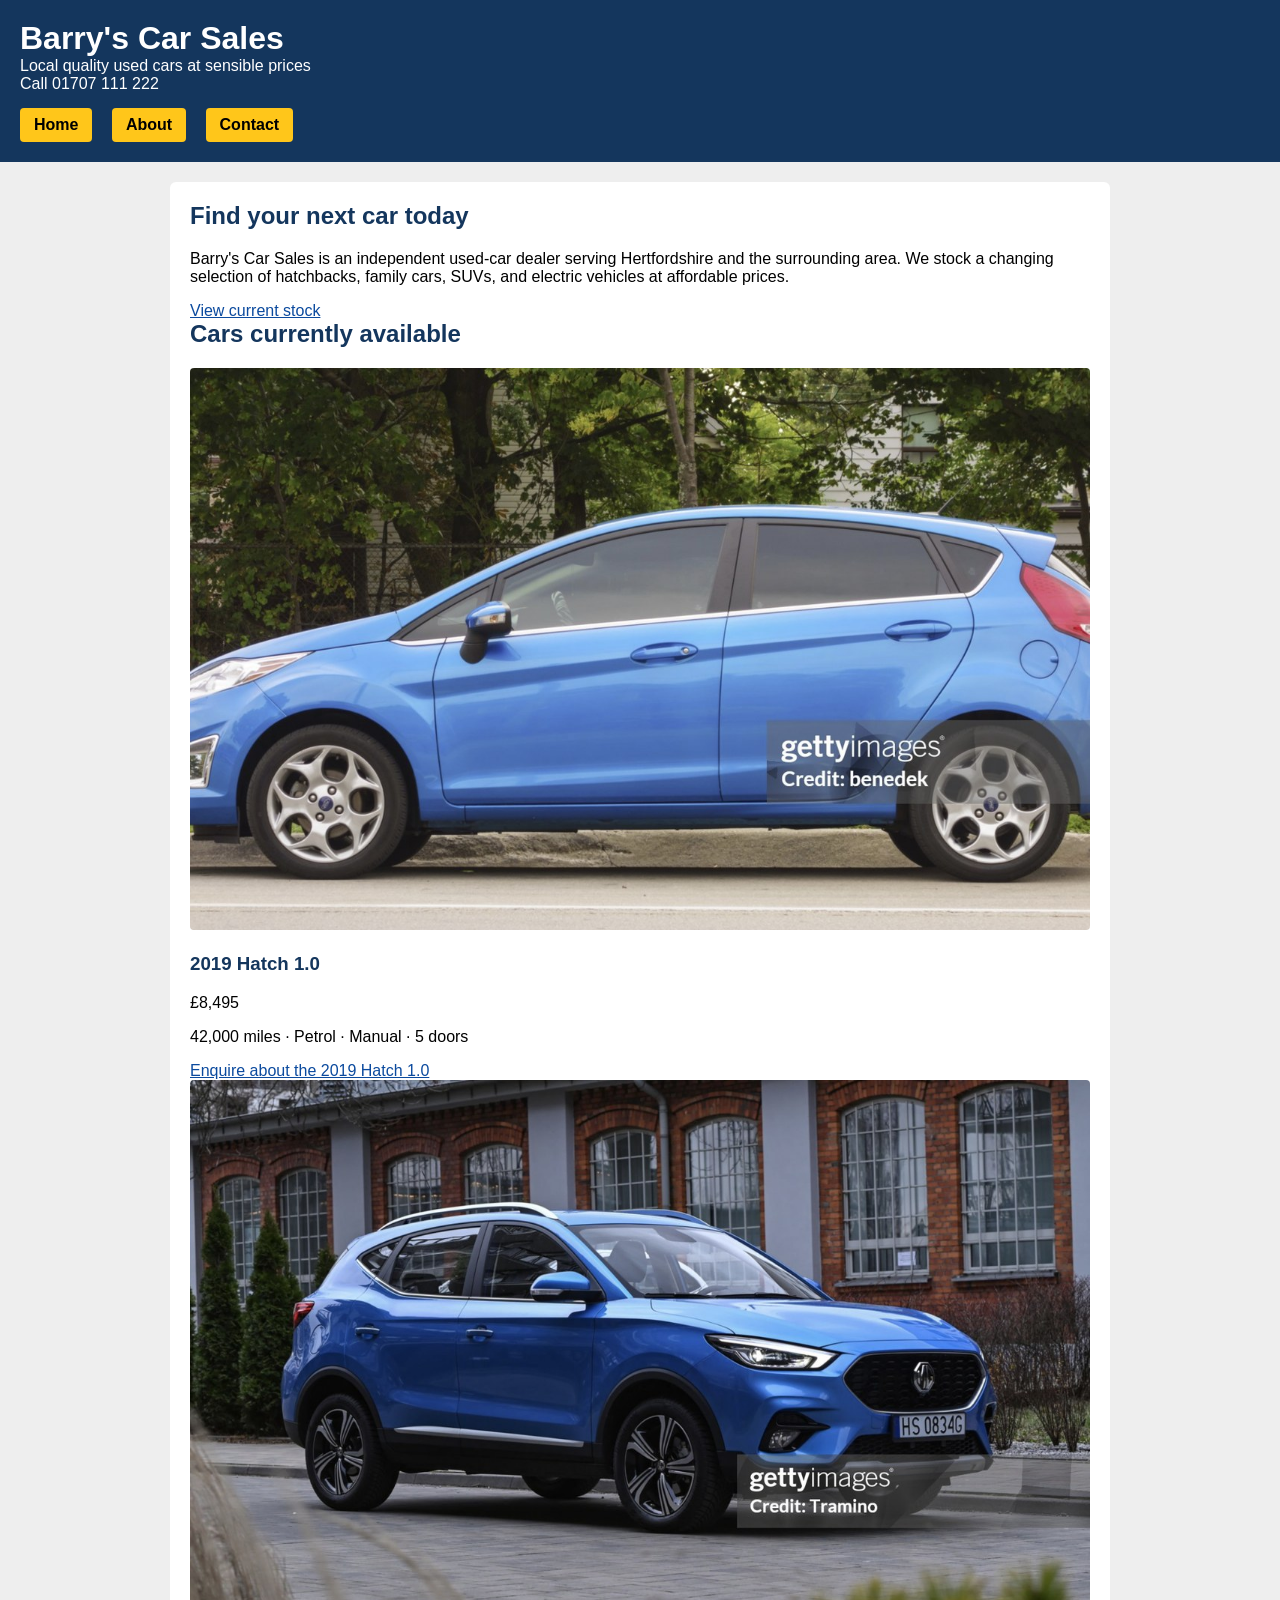
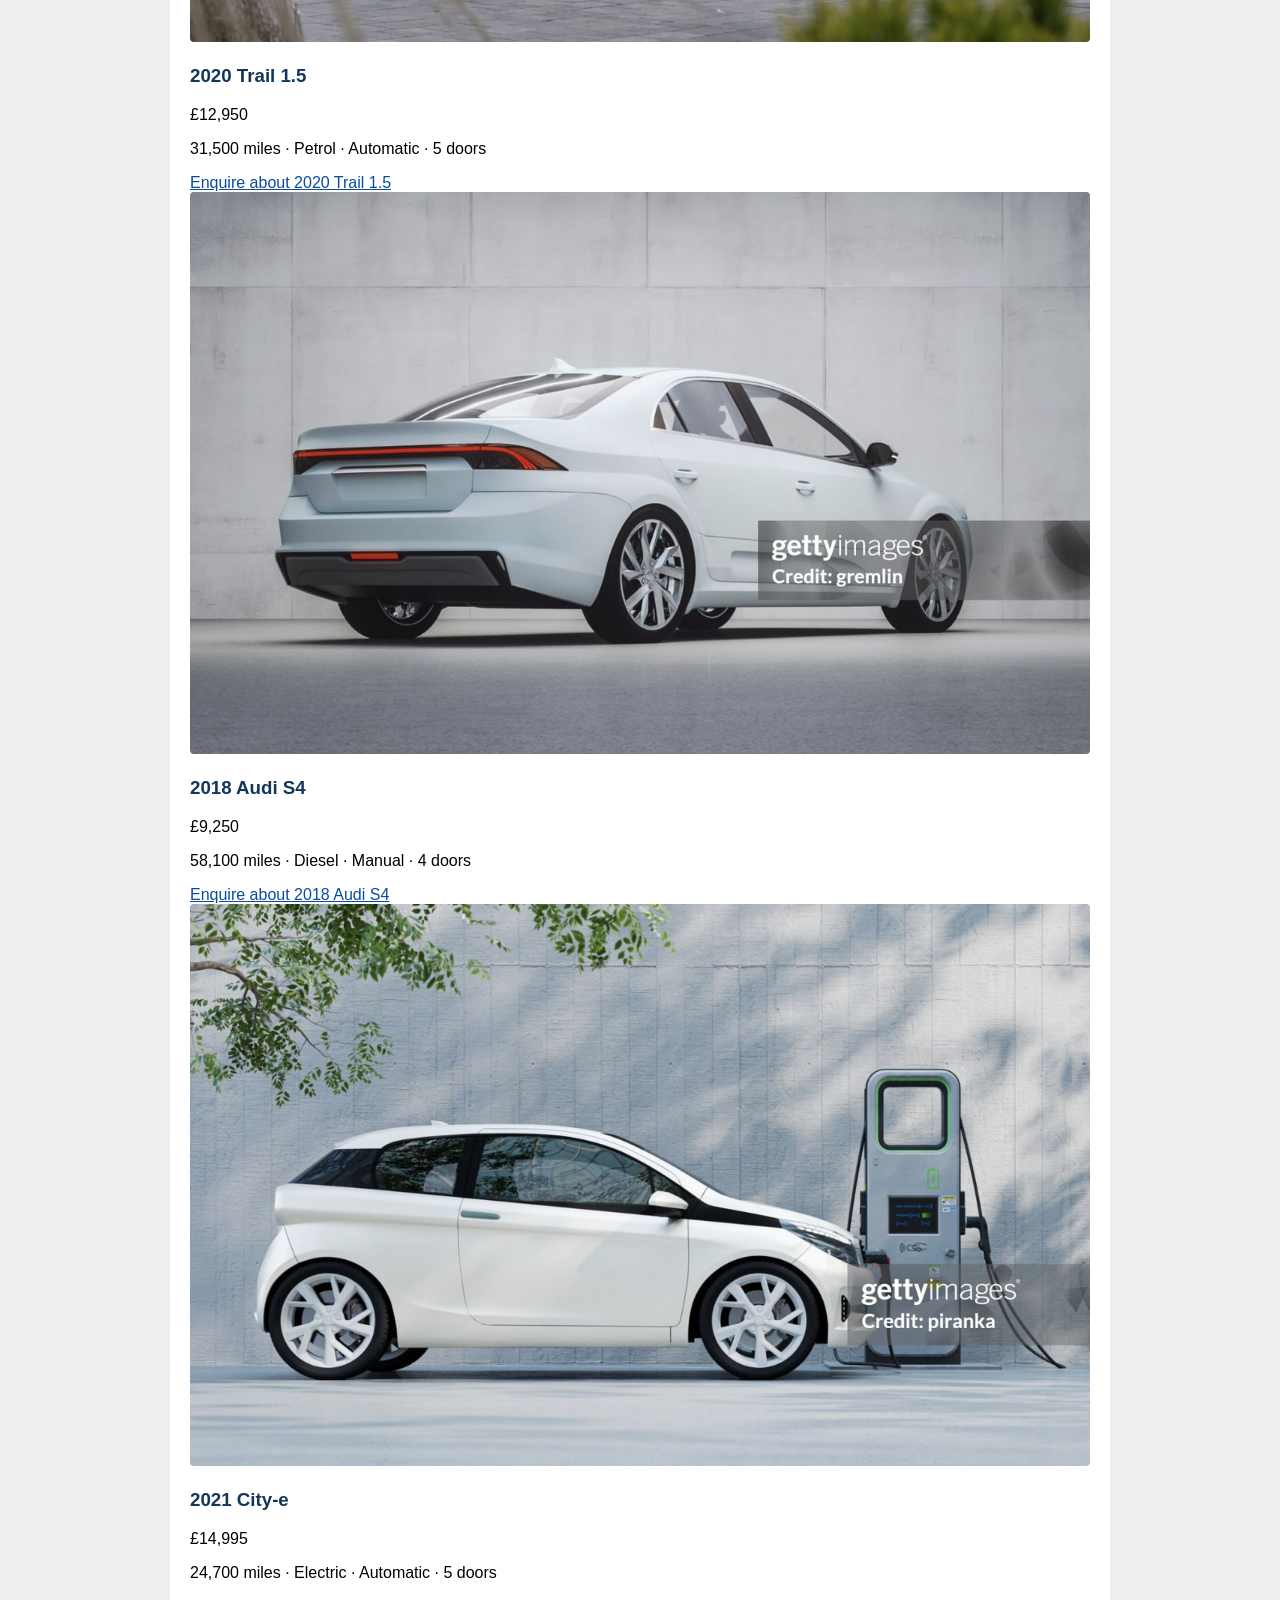
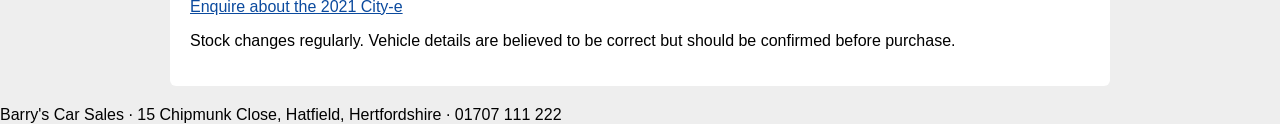
<file: barrys_car_sales/index.html>
<!DOCTYPE html>
<html lang="en">
<head>
    <meta charset="utf-8">
    <title>Barry's Car Sales</title>
    <link rel="stylesheet" href="styles.css">
    <script src="script.js" defer></script>
</head>
<body>
<header>
    <div>
        <div>
            <h1>Barry's Car Sales</h1>
            <div>Local quality used cars at sensible prices</div>
        </div>
        <div>Call 01707 111 222</div>
    </div>
    <nav>
        <a href="index.html">Home</a>
        <a href="about.html">About</a>
        <a href="enquiry.html">Contact</a>
    </nav>
</header>

<main>
    <section>
        <h2>Find your next car today</h2>
        <p>Barry's Car Sales is an independent used-car dealer serving Hertfordshire and the surrounding area. We stock a changing selection of hatchbacks, family cars, SUVs, and electric vehicles at affordable prices.</p>
        <a href="#cars">View current stock</a>
    </section>

    <h2 id="cars">Cars currently available</h2>

    <div>
        <div>
            <img src="hatchback.jpg" alt="Blue 2019 Hatch 1.0 hatchback, side view">
            <h3>2019 Hatch 1.0</h3>
            <div>£8,495</div>
            <p>42,000 miles · Petrol · Manual · 5 doors</p>
            <a href="enquiry.html">Enquire about the 2019 Hatch 1.0</a>
        </div>

        <div>
            <img src="suv.jpg" alt="A blue SUV for sale">
            <h3>2020 Trail 1.5</h3>
            <div>£12,950</div>
            <p>31,500 miles · Petrol · Automatic · 5 doors</p>
            <a href="enquiry.html">Enquire about 2020 Trail 1.5</a>
        </div>

        <div>
            <img src="saloon.jpg" alt="White 2018 Audi S4">
            <h3>2018 Audi S4</h3>
            <div>£9,250</div>
            <p>58,100 miles · Diesel · Manual · 4 doors</p>
            <a href="enquiry.html">Enquire about 2018 Audi S4</a>
        </div>

        <div>
            <img src="electric.jpg" alt="White electric car connected to a charging point">
            <h3>2021 City-e</h3>
            <div>£14,995</div>
            <p>24,700 miles · Electric · Automatic · 5 doors</p>
            <a href="enquiry.html">Enquire about the 2021 City-e</a>
        </div>
    </div>

    <p>Stock changes regularly. Vehicle details are believed to be correct but should be confirmed before purchase.</p>
</main>

<footer>
    Barry's Car Sales · 15 Chipmunk Close, Hatfield, Hertfordshire · 01707 111 222
</footer>
</body>
</html>
</file>
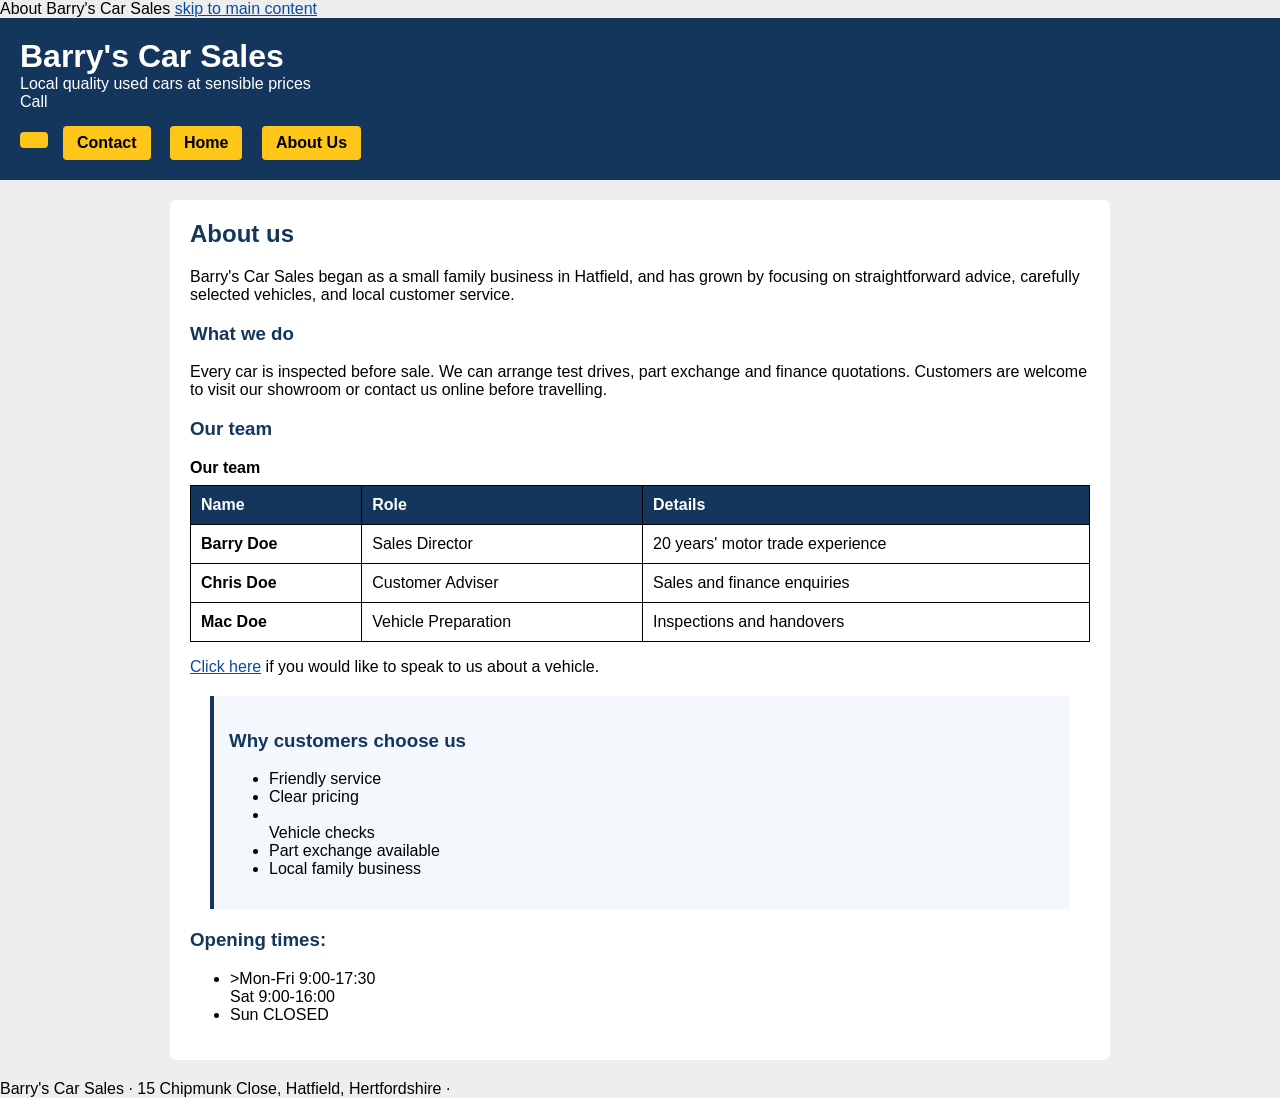
<file: barrys_car_sales/about.html>
<!DOCTYPE html>
<html lang="en">
<head>
    <meta charset="utf-8">
    <meta name =" viewport" content="width=device-width, initial-scale=1"
    <title>About Barry's Car Sales</title>
    <link rel="stylesheet" href="styles.css">
    <script src="script.js" defer></script>
</head>
<body>
    <a class=""skip-link" href="#content">skip to main content</a>
<header>
    <div>
        <div>
            <h1>Barry's Car Sales</h1>
            <div>Local quality used cars at sensible prices</div>
        </div>
        <div>Call<a href="tel:01707 111 222"< 01707 111 222</a></div>
    </div>
    <nav>
        <a href="enquiry.html">Contact</a>
        <a href="index.html">Home</a>
        <a href="about.html">About Us</a>
    </nav>
</header>

<main>
    <div>
        <section>
            <h2>About us</h2>
            <p>Barry's Car Sales began as a small family business in Hatfield, and has grown by focusing on straightforward advice, carefully selected vehicles, and local customer service.</p>

            <h3>What we do</h3>
            <p>Every car is inspected before sale. We can arrange test drives, part exchange and finance quotations. Customers are welcome to visit our showroom or contact us online before travelling.</p>

            <h3>Our team</h3>
            <table>
                <caption>Our team</caption>
                 <tr>
                    <th scope="col">Name</th>
                    <th scope="col">Role</th>
                    <th scope="col">Details</th>
                 </tr>
                <tr>
                    <td><strong>Barry Doe</strong></td>
                    <td>Sales Director</td>
                    <td>20 years' motor trade experience</td>
                </tr>
                <tr>
                    <td><strong>Chris Doe</strong></td>
                    <td>Customer Adviser</td>
                    <td>Sales and finance enquiries</td>
                </tr>
                <tr>
                    <td><strong>Mac Doe</strong></td>
                    <td>Vehicle Preparation</td>
                    <td>Inspections and handovers</td>
                </tr>
            </table>

            <p><a href="enquiry.html">Click here</a> if you would like to speak to us about a vehicle.</p>
        </section>

        <aside>
            <h3>Why customers choose us</h3>
            <ul>
           <li>Friendly service</li>
            <li>Clear pricing</li>
            <li></li>Vehicle checks</li>
            <li>Part exchange available</li>
            <li>Local family business</li>
        </ul>
        </aside>
    </div>
<section>
        <h3>Opening times:</h3>
    <ul>
        <li>>Mon-Fri 9:00-17:30</li
        <li>Sat 9:00-16:00</li>
       <li> Sun CLOSED</li>
    </ul>
    </section>
</main>

<footer>
    Barry's Car Sales · 15 Chipmunk Close, Hatfield, Hertfordshire ·<a href="tel:01707 111 222"</a>
</footer>
</body>
</html>
</file>
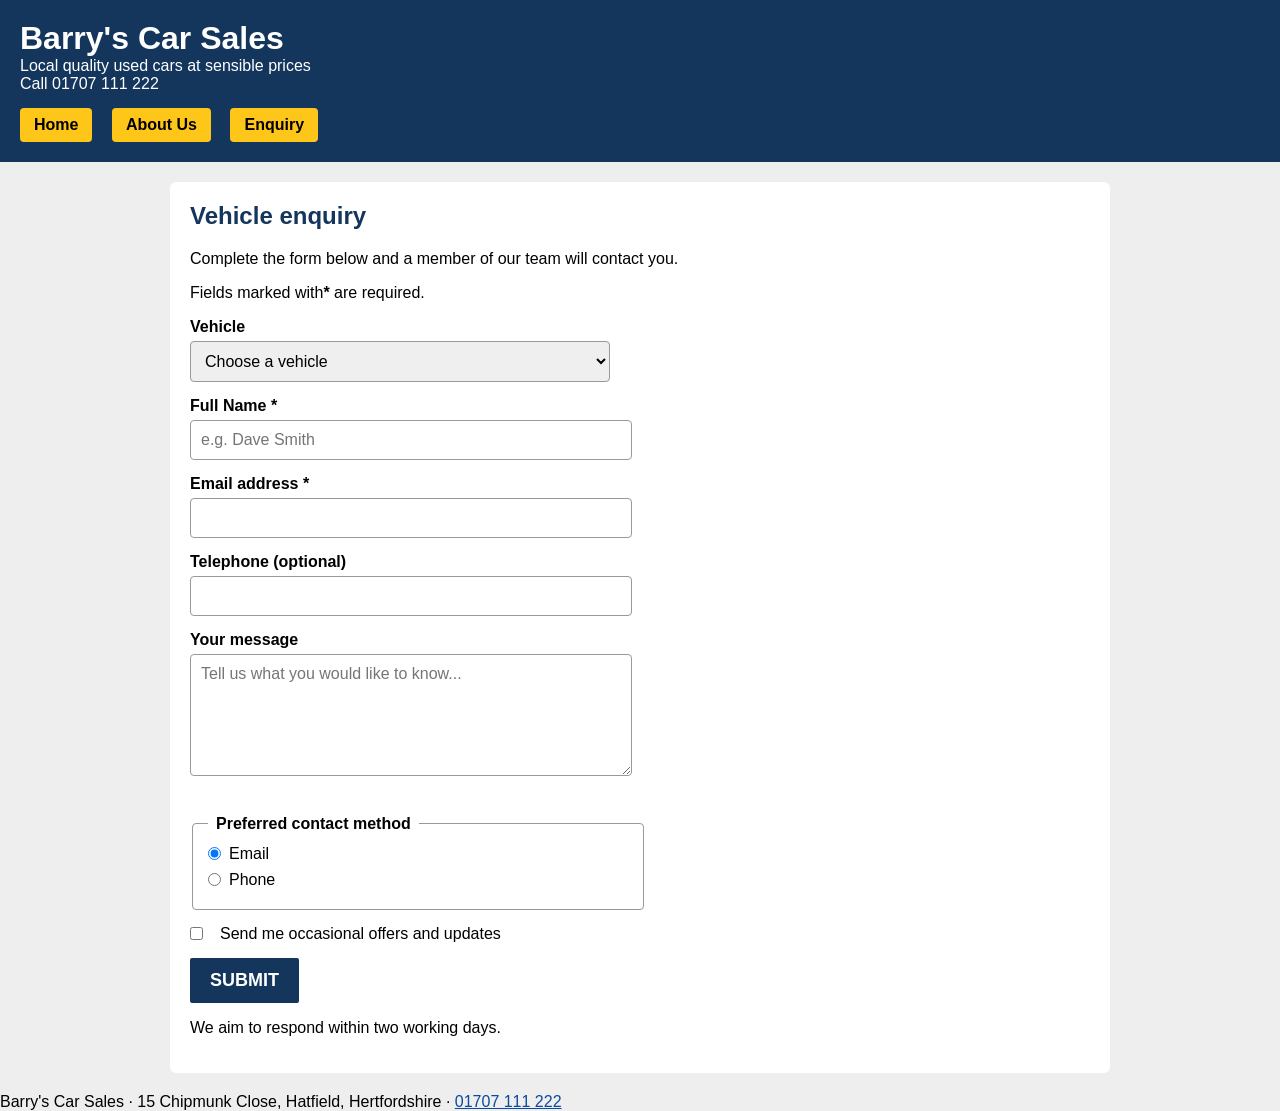
<file: barrys_car_sales/enquiry.html>
<!DOCTYPE html>
<html lang="en">
<head>
    <meta charset="utf-8">
    <meta name="viewport" content="width=device-width, initial-scale=1">
    <title>Vehicle Enquiry - Barry's Car Sales</title>
    <link rel="stylesheet" href="styles.css">
    <script src="script.js" defer></script>
</head>
<body>
    <a class="skip-link" href="#content">skip to main content</a>
</head>
<body>
<header>
    <div>
        <div>
            <h1>Barry's Car Sales</h1>
            <div>Local quality used cars at sensible prices</div>
        </div>
        <div>Call 01707 111 222</div>
    </div>
   <nav>
    <a href="index.html">Home</a>
    <a href="about.html">About Us</a>
    <a href="enquiry.html">Enquiry</a>
</nav>
</header>


<main>
    <h2>Vehicle enquiry</h2>
    <p>Complete the form below and a member of our team will contact you.</p>
    <p>Fields marked with<strong>*</strong> are required.</p>

    <form action="#" method="post">
        <div>
            <label for="car">Vehicle</label>
            <select id="car" name="car">
                <option value="">Choose a vehicle</option>
                <option>2019 Hatch 1.0</option>
                <option>2020 Trail 1.5</option>
                <option>2018 Audi S4</option>
                <option>2021 City-e</option>
            </select>
        </div>

        <div>
            <label for= "fullname">Full Name *</label>
            <input type="text" id="fullname" name="fullname" placeholder="e.g. Dave Smith" autocomplete="name" required>
        </div>

        <div>
            <label for="email">Email address *</label>
            <input type="email" id="email" name="email" autocomplete="email" required>
        </div>

        <div>
            <label for="phone">Telephone (optional)</label>
            <input type="tel" id="phone" name="phone" autocomplete="tel">
        </div>

        <div>
            <label for="message">Your message</label>
            <textarea id="message" name="message" placeholder="Tell us what you would like to know..."></textarea>
        </div>

        <fieldset>
            <legend>Preferred contact method</legend>
            <div>
                <input type="radio" id="contact-email" name="contact" value="email" checked>
                <label for="contact-email">Email</label>
            </div>
            <div>
                <input type="radio" id="contact-phone" name="contact" value="phone">
                <label for="contact-phone">Phone</label>
            </div>
        </fieldset>

        <div class="checkbox-container">
            <input type="checkbox" id="updates" name="updates">
            <label for="updates">Send me occasional offers and updates</label>
        </div>

       

        <button type="submit">SUBMIT</button>
    </form>

    <p>We aim to respond within two working days.</p>
</main>

<footer>
    Barry's Car Sales · 15 Chipmunk Close, Hatfield, Hertfordshire · <a href="tel:01707111222">01707 111 222</a>
</footer>
</body>
</html>
</file>
<file: barrys_car_sales/styles.css>
body {
    font-family: Arial;
    margin: 0;
    background: #eeeeee;
}

.skip-link{
    position:absolute;
    left: -999px;
    background-color: bold;
    color: #000000;
    font-weight: bold;
    padding: 10px 15px;
}
.skip-link:focus{
    left: 10px;
    top:  10px;
}
a:focus, button:focus, input:focus, select:focus, textarea:focus{
    outline: 3px solid #d9534f;
    outline-offset: 2px;
}

header {
    background: #14365d;
    color: white;
    padding: 20px;
}

h1 {
    margin: 0;
    font: size 28px;
}
 header a{
    color:#ffffff
}
nav {
    margin-top: 15px;
    gap: 10px;
   
}

nav a {
    color: white;
    text-decoration: underline;
    padding: 8px 14px;
    margin-right: 15px;
    display: inline-block;
    border-radius: 4px
    
}

nav a:hover{
    background-color: #1e4d82
}
nav a{
    background-color: #ffc61a;
    color: #000000;
    font-weight: bold;
    text-decoration: none

}

main {
   max-width: 900px;
    margin: 20px auto;
    padding: 20px;
    background: #ffffff;
    border-radius: 6px;
}
 h2{
    color:#14365d;
    margin-top:0;
 }
 h3{
    color:#14365d;

}
a{
    color:#0b4a9e;
}
img {
   max-width: 100%;
   height: auto;
   border-radius: 4px;
}
.car-grid{
    display: grid;
    grid-template-columns:repeat(2,  1fr);
    gap: 20px;
    margin-top:20px
}
.car{
    border: 1px solid #cccccc;
    background-color: #fafafa;
    padding: 15px;
    border-radius: 6px;
    display: flex;
    flex-direction: column;
    justify-content: space-between;

}
.car img{
    width: 100%;
    max-width: 350px;
    display: block;
    margin-bottom: 10px;


}
.price{
    background-color: #ffc61a;
    color: #000000;
    font-weight: bold;
    font-size: 20px;
    display: inline-block;
    padding: 4px 10px;
    border-radius: 4px;
    margin: 5px 0;
}
.car a {
    display: inline-block;
    background-color: #14365d;
    color: #ffffff;
    text-decoration: none;
    padding: 10px 16px;
    border-radius:4px;
    font-weight: bold;
    margin-top: 8px;

}
.car a:hover{
    background-color: #0d243f;
  }

table {
    border-collapse: collapse;
    width: 100%;
    margin: 15px 0;
}
caption{
    font-weight: bold;
    text-align: left;
    margin-bottom: 8px;

}

th, td {
    border: 1px solid black;
    text-align: left;
    padding: 10px;
}
th{
    background-color: #14365d;
    color: #ffffff
}

aside{
    background-color: #f4f7fb;
    border-left: 4px solid #14365d;
    padding: 15px;
    margin: 20px;
}

label {
    display: block;
    font-weight: bold;
    margin-bottom: 5px;

}

input,select,textarea {
    width: 100%;
    max-width: 420px;
    padding: 10px;
    font-size: 16px;
    font-family: inherit;
    margin-bottom: 15px;
    border:1px solid #999999;
    border-radius: 4px;
}

textarea {
    height: 100px;
}

input[type="radio"],
input[type="checkbox"]{
    width: auto;
    margin:0;
}
fieldset{
    border: 1px solid #999999;
    padding: 12px 15px;
    margin-bottom: 15px;
    margin-top: 20px;
    max-width: 420px;
    border-radius: 4px;
}
legend{
    font-weight: bold;
    padding: 0px 8px;
    background-color:#ffffff;
}
fieldset div{
    display: flex;
    align-items: center;
    margin-bottom: 8px;
}
fieldset label,
.checkbox-container label {
    display: inline-block;
    font-weight: normal;
    margin: 0 0 0 8px;
}
button {
    background: #14365d;
    color: white;
    font-size: 18px;
    font-weight: bold;
    padding: 12px 20px;
    border: none;
    border-radius: 2px;
    cursor: pointer;

}
 button:hover{
    background-color: #0d243f;

 }

 #form-feedback{
    margin: 15px 0;
    font-weight: bold;
}
a:focus,
button:focus,
input:focus,
select:focus,
text-area:focus{
    outline: 3px solid #d9534f;
    outline-offset: 2px;
}
.checkbox-container {
    display: flex;
    align-items: center;
    gap: 9px;
    margin: 15px 0;
}

.checkbox-container label {
    margin-bottom: 0;
    font-weight: normal;
}

input[type="checkbox"] {
    width: auto;
    margin: 0px;
    
footer {
    background-color: #14365d;
    color: #ffffff;
    max-width: 900px;
    margin: 20px auto;
    padding: 15px 25px;
    font-size:15px;
    border-radius: 6px;
    text-align: center;
}
 footer a{
    color:#ffffff;

 }
</file>
